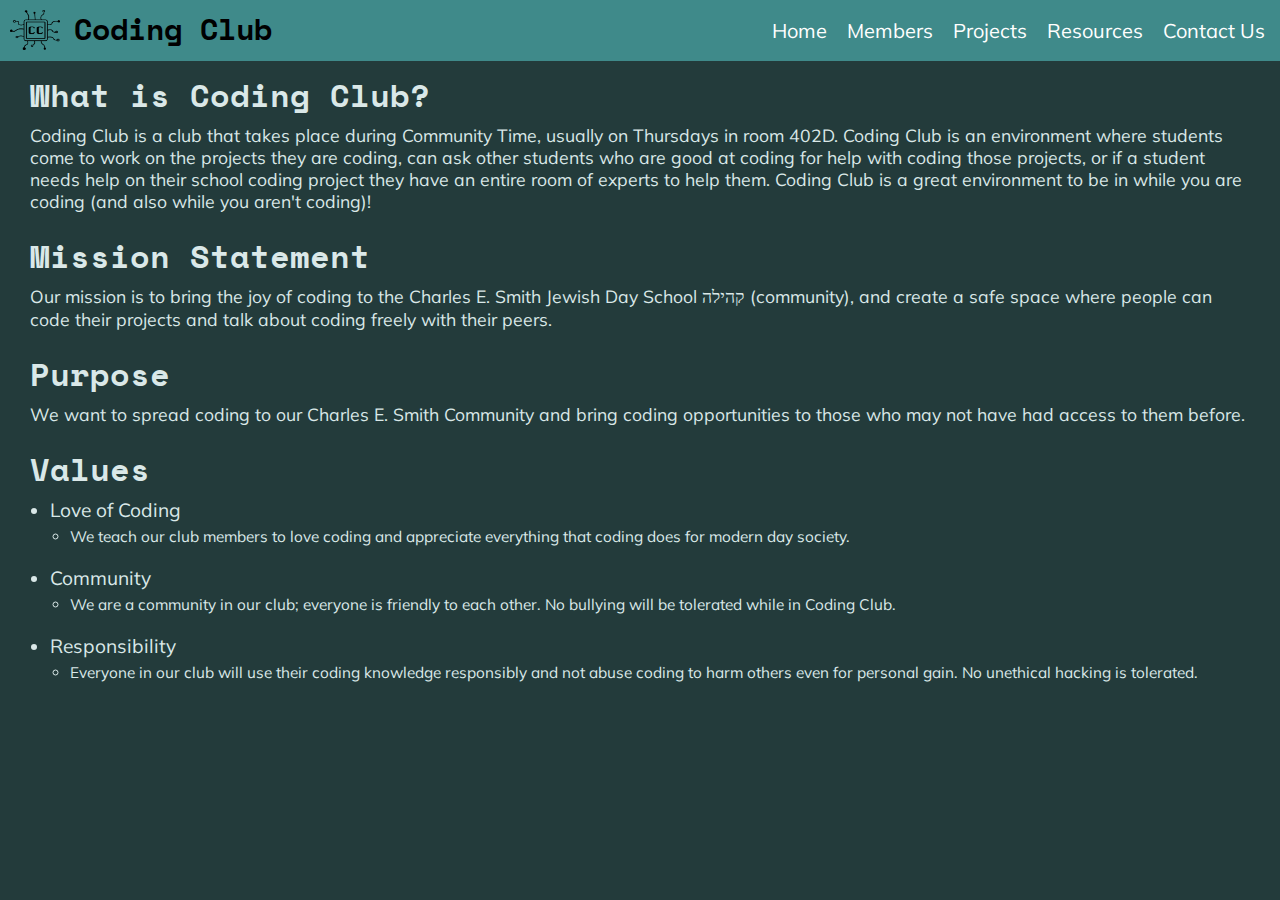
<file: index.html>
<!DOCTYPE html>
<html lang="en">
    <head>
        <meta charset="UTF-8">
        <meta http-equiv="X-UA-Compatible" content="IE=edge">
        <meta name="viewport" content="width=device-width, initial-scale=1.0">
        <link rel="stylesheet" href="styles.css"/>
        <link rel="stylesheet" href="https://fonts.googleapis.com/css?family=Space+Mono|Muli">
        <title>About Coding Club</title>
        <link rel="icon" type="image/png" href=".\icons\IconDraft1.png" media="(prefers-color-scheme:no-preference)">
        <link rel="icon" type="image/png" href=".\icons\DarkIconDraft1.png" media="(prefers-color-scheme:dark)">
        <link rel="icon" type="image/png" href=".\icons\IconDraft1.png" media="(prefers-color-scheme:light)">
    </head>
    <body>
        <header class="header">
            <a href="index.html"><img src=".\icons\IconDraft1.png"/>
            <h1 class="logo">Coding Club</h1></a>
            <input class="side-menu" type="checkbox" id="side-menu"/>
            <label class="hamb" for="side-menu"><span class="hamb-line"></span></label>
            <nav class="nav">
                <ul class="menu">
                    <li><a id="nav-link" href="index.html">Home</a></li>
                    <li><a id="nav-link" href="members.html">Members</a></li>
                    <li><a id="nav-link" href="projects.html">Projects</a></li>
                    <li><a id="nav-link" href="resources.html">Resources</a></li>
                    <li><a id="nav-link" href="contact-us.html">Contact Us</a></li>
                </ul>
            </nav>
        </header>
        <div class = "content">
            <h1>What is Coding Club?</h1>
            <p class="text">Coding Club is a club that takes place during Community Time, usually on Thursdays in room 402D. Coding Club is an environment where students come to work on the <a href="projects.html">projects</a> they are coding, can ask other students who are good at coding for help with coding those <a href="projects.html">projects</a>, or if a student needs help on their school coding <a href="projects.html">project</a> they have an entire room of experts to help them. Coding Club is a great environment to be in while you are coding (and also while you aren't coding)!</p>
            <h1>Mission Statement</h1>
            <p class="text">Our mission is to bring the joy of coding to the Charles E. Smith Jewish Day School קהילה (community), and create a safe space where people can code their projects and talk about coding freely with their peers. </p>
            <h1>Purpose</h1>
            <p class="text">We want to spread coding to our Charles E. Smith Community and bring coding opportunities to those who may not have had access to them before. </p>
            <h1>Values</h1>
            <p class="text">
                <ul class="values">
                    <li>
                        Love of Coding
                        <ul>
                            <li class="value-description">We teach our club members to love coding and appreciate everything that coding does for modern day society.</li>
                        </ul>
                    </li>
                    <li>
                        Community
                        <ul>
                            <li class="value-description">We are a community in our club; everyone is friendly to each other. No bullying will be tolerated while in Coding Club. </li>
                        </ul>
                    </li>
                    <li>
                        Responsibility
                        <ul>
                            <li class="value-description">Everyone in our club will use their coding knowledge responsibly and not abuse coding to harm others even for personal gain. No unethical hacking is tolerated. </li>
                        </ul>
                    </li>
                </ul>
            </p>
        </div>
    </body>
</html>
</file>
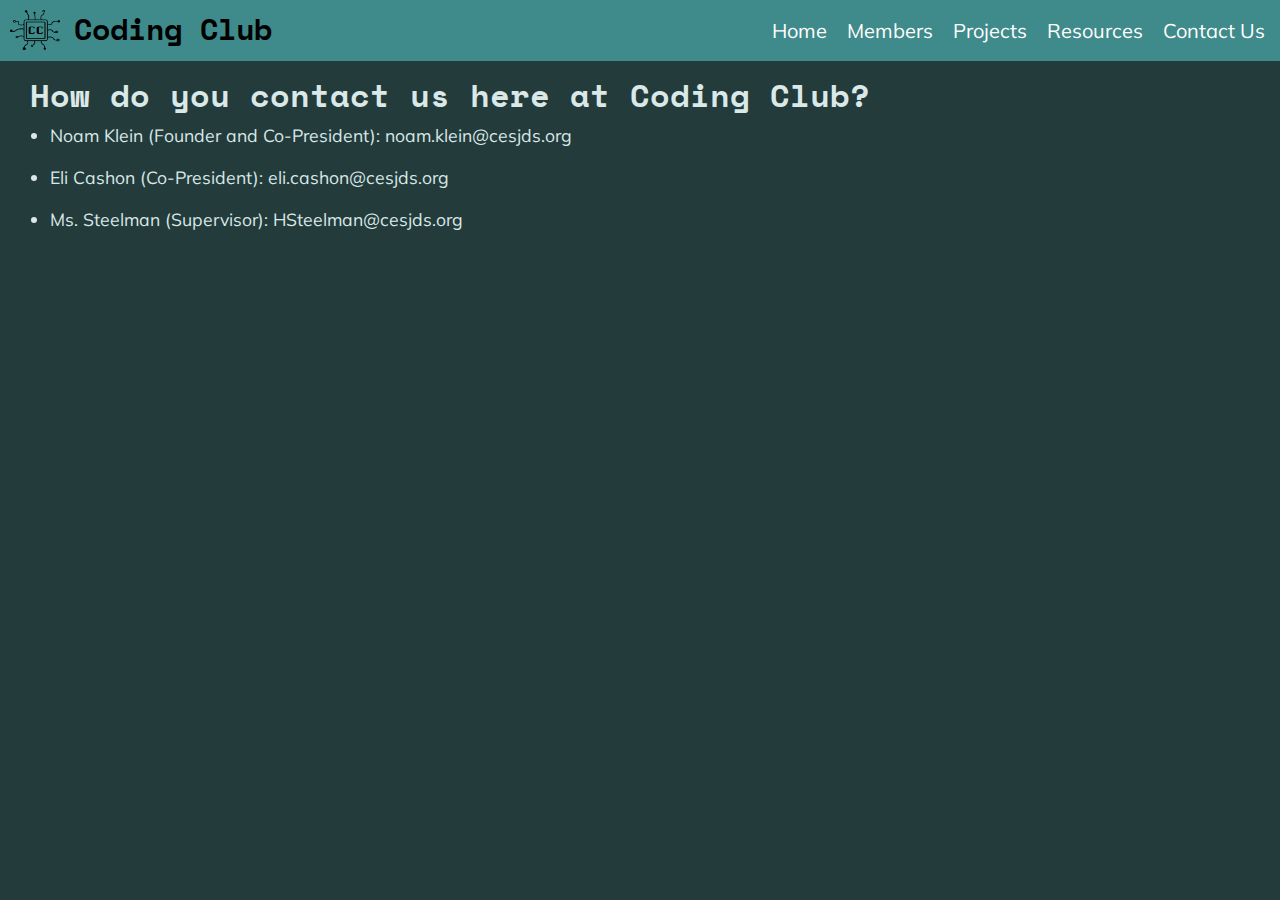
<file: contact-us.html>
<!DOCTYPE html>
<html lang="en">
    <head>
        <meta charset="UTF-8">
        <meta http-equiv="X-UA-Compatible" content="IE=edge">
        <meta name="viewport" content="width=device-width, initial-scale=1.0">
        <link rel="stylesheet" href="styles.css"/>
        <link rel="stylesheet" href="https://fonts.googleapis.com/css?family=Space+Mono|Muli">
        <title>Contact Coding Club</title>
        <link rel="icon" type="image/png" href=".\icons\IconDraft1.png" media="(prefers-color-scheme:no-preference)">
        <link rel="icon" type="image/png" href=".\icons\DarkIconDraft1.png" media="(prefers-color-scheme:dark)">
        <link rel="icon" type="image/png" href=".\icons\IconDraft1.png" media="(prefers-color-scheme:light)">
    </head>
    <body>
        <header class="header">
            <a href="index.html"><img src=".\icons\IconDraft1.png"/>
            <h1 class="logo">Coding Club</h1></a>
            <input class="side-menu" type="checkbox" id="side-menu"/>
            <label class="hamb" for="side-menu"><span class="hamb-line"></span></label>
            <nav class="nav">
                <ul class="menu">
                    <li><a id="nav-link" href="index.html">Home</a></li>
                    <li><a id="nav-link" href="members.html">Members</a></li>
                    <li><a id="nav-link" href="projects.html">Projects</a></li>
                    <li><a id="nav-link" href="resources.html">Resources</a></li>
                    <li><a id="nav-link" href="contact-us.html">Contact Us</a></li>
                </ul>
            </nav>
        </header>
        <div class = "content">
            <h1>How do you contact us here at Coding Club?</h1>
            <ul>
                <li class="text">Noam Klein (Founder and Co-President): <a class="email" href="mailto:noam.klein@cesjds.org">noam.klein@cesjds.org</a></li>
                <li class="text">Eli Cashon (Co-President): <a class="email" href="mailto:eli.cashon@cesjds.org">eli.cashon@cesjds.org</a></li>
                <li class="text">Ms. Steelman (Supervisor): <a class="email" href="mailto:HSteelman@cesjds.org">HSteelman@cesjds.org</a></li>
            </ul>
        </div>
    </body>
</html>
</file>
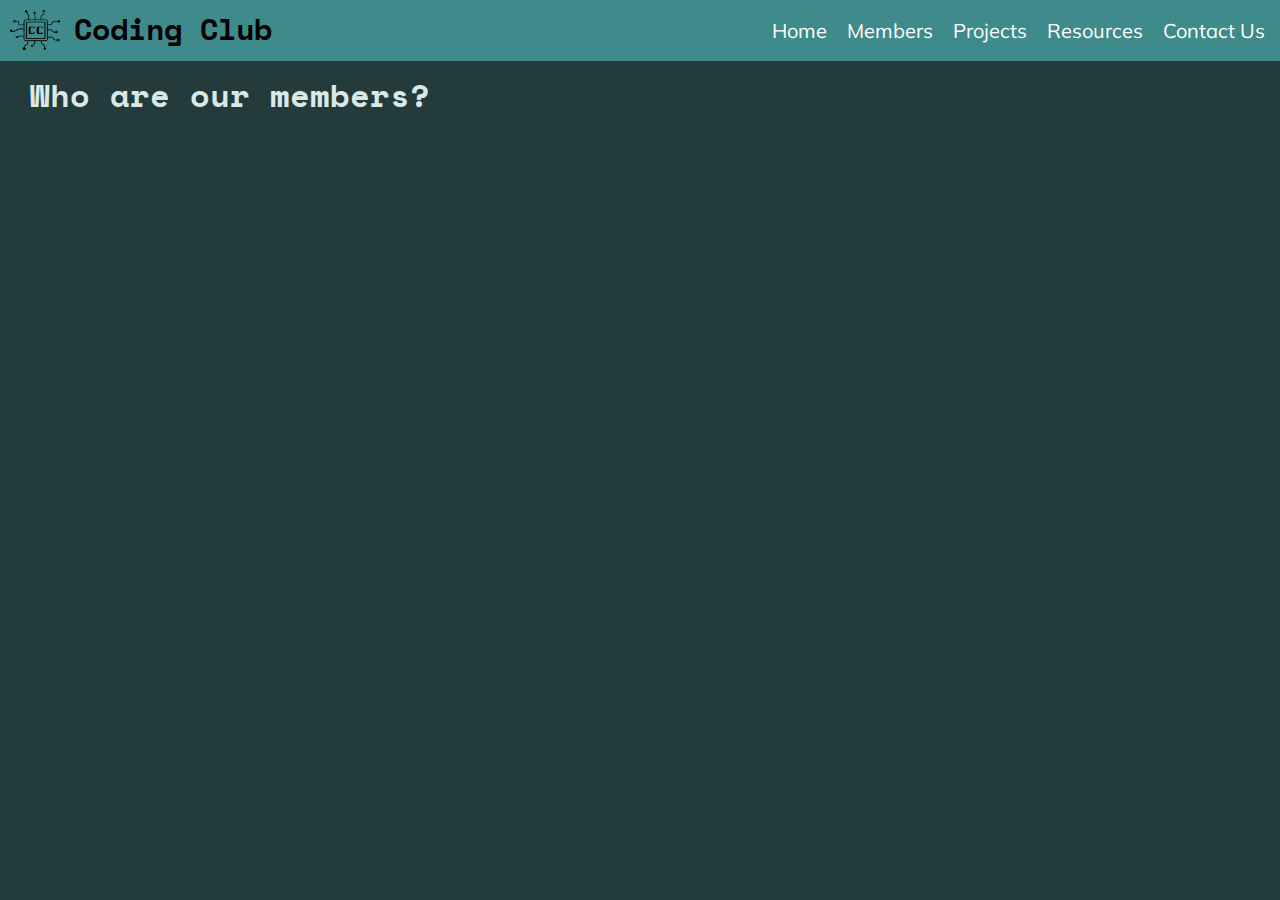
<file: members.html>
<!DOCTYPE html>
<html lang="en">
    <head>
        <meta charset="UTF-8">
        <meta http-equiv="X-UA-Compatible" content="IE=edge">
        <meta name="viewport" content="width=device-width, initial-scale=1.0">
        <link rel="stylesheet" href="styles.css"/>
        <link rel="stylesheet" href="https://fonts.googleapis.com/css?family=Space+Mono|Muli">
        <title>Coding Club Members</title>
        <link rel="icon" type="image/png" href=".\icons\IconDraft1.png" media="(prefers-color-scheme:no-preference)">
        <link rel="icon" type="image/png" href=".\icons\DarkIconDraft1.png" media="(prefers-color-scheme:dark)">
        <link rel="icon" type="image/png" href=".\icons\IconDraft1.png" media="(prefers-color-scheme:light)">
    </head>
    <body>
        <header class="header">
            <a href="index.html"><img src=".\icons\IconDraft1.png"/>
            <h1 class="logo">Coding Club</h1></a>
            <input class="side-menu" type="checkbox" id="side-menu"/>
            <label class="hamb" for="side-menu"><span class="hamb-line"></span></label>
            <nav class="nav">
                <ul class="menu">
                    <li><a id="nav-link" href="index.html">Home</a></li>
                    <li><a id="nav-link" href="members.html">Members</a></li>
                    <li><a id="nav-link" href="projects.html">Projects</a></li>
                    <li><a id="nav-link" href="resources.html">Resources</a></li>
                    <li><a id="nav-link" href="contact-us.html">Contact Us</a></li>
                </ul>
            </nav>
        </header>
    </body>
    <div class = "content">
        <h1>Who are our members?</h1>
        <div id="member-pics">
            <img/>
            <img/>
            <img/>
        </div>
    </div>
</html>
</file>
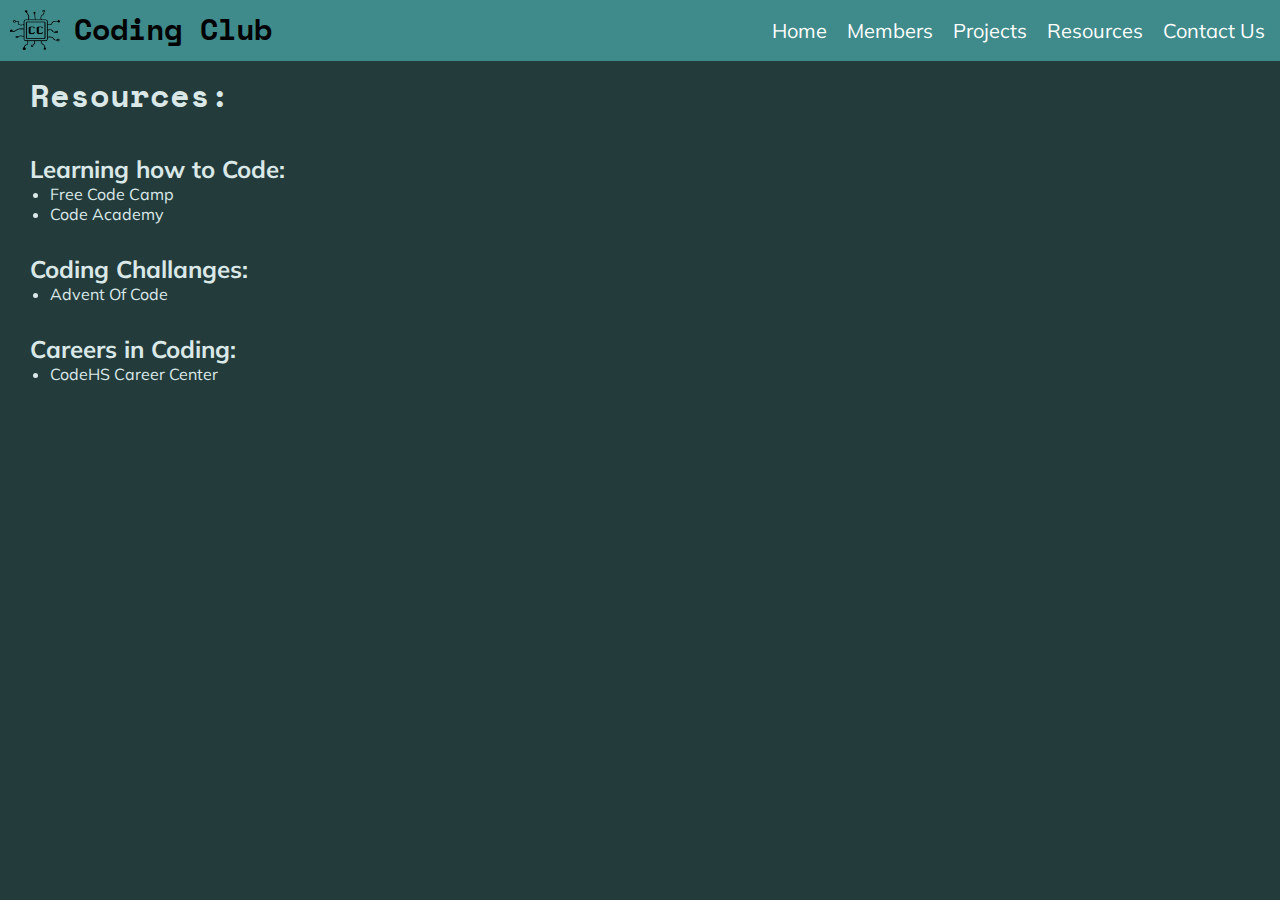
<file: resources.html>
<!DOCTYPE html>
<html lang="en">
    <head>
        <meta charset="UTF-8">
        <meta http-equiv="X-UA-Compatible" content="IE=edge">
        <meta name="viewport" content="width=device-width, initial-scale=1.0">
        <link rel="stylesheet" href="styles.css"/>
        <link rel="stylesheet" href="https://fonts.googleapis.com/css?family=Space+Mono|Muli">
        <title>Coding Club Resources</title>
        <link rel="icon" type="image/png" href=".\icons\IconDraft1.png" media="(prefers-color-scheme:no-preference)">
        <link rel="icon" type="image/png" href=".\icons\DarkIconDraft1.png" media="(prefers-color-scheme:dark)">
        <link rel="icon" type="image/png" href=".\icons\IconDraft1.png" media="(prefers-color-scheme:light)">
    </head>
    <body>
        <header class="header">
            <a href="index.html"><img src=".\icons\IconDraft1.png"/>
            <h1 class="logo">Coding Club</h1></a>
            <input class="side-menu" type="checkbox" id="side-menu"/>
            <label class="hamb" for="side-menu"><span class="hamb-line"></span></label>
            <nav class="nav">
                <ul class="menu">
                    <li><a id="nav-link" href="index.html">Home</a></li>
                    <li><a id="nav-link" href="members.html">Members</a></li>
                    <li><a id="nav-link" href="projects.html">Projects</a></li>
                    <li><a id="nav-link" href="resources.html">Resources</a></li>
                    <li><a id="nav-link" href="contact-us.html">Contact Us</a></li>
                </ul>
            </nav>
        </header>
        <div class = "content resources">
            <h1>Resources:</h1>
            <h2 id="resources-subheading">Learning how to Code:</h2>
            <ul>
                <li><a href="https://www.freecodecamp.org/">Free Code Camp</a></li>
                <li><a href="https://www.codeacademy.com/">Code Academy</a></li>
            </ul>
            <h2 id="resources-subheading">Coding Challanges:</h2>
            <ul>
                <li><a href="https://adventofcode.com/">Advent Of Code</a></li>
            </ul>
            <h2 id="resources-subheading">Careers in Coding:</h2>
            <ul>
                <li><a href="https://codehs.com/careercenter/">CodeHS Career Center</a></li>
            </ul>
        </div>
    </body>
</html>
</file>
<file: styles.css>
:root{
    --main-bg: #233B3B;
    --main-nav: #3F8A8A;
    --main-text-color: #DAE8E8;
    --main-anchor-background: #48bd6f5b;
    --main-nav-shadow: #3877ff9f;
}

*{
    margin: 0;
    padding: 0;
    box-sizing: border-box;
}

body{
    font-family: 'Muli', sans-serif;
    background-color: var(--main-bg);
}

.header img{
    position: relative;
    height: 40px;
    width: 50px;
    margin-left: 10px;
    top: 10px;
}

.header a{
    text-decoration: none;
}

.header ul{
    list-style: none;
    margin-top: 5px;
}

.header{
    background-color: var(--main-nav);
    position: sticky;
    top: 0;
    width: 100%;
}

.logo{
    display: inline-block;
    color: black;
    font-size: 30px;
    margin-left: 10px;
    margin-bottom: 10px;
    font-family: "Space Mono", "monospace"
}

.nav{
    width: 100%;
    height: 100%;
    position: fixed;
    background-color: var(--main-nav);
    overflow: hidden;
    margin-top: -2px;
    max-height: 0;
    transition: max-height .5s ease-out;
}

.menu{
    padding:2px 5px 2px 2px;
}

.menu a{
    display: block;
    padding: 12.5px 10px;
    color:white;
    font-size: 20px;
}
.menu a:hover{
    background-color: var(--main-anchor-background);
    border-radius: 10%;
}

.hamb{
    cursor: pointer;
    float: right;
    padding: 25px 20px;
}

.hamb-line {
    background: white;
    display: block;
    height: 3px;
    margin-top: 3px;
    position: relative;
    width: 24px;
}

.hamb-line::before,
.hamb-line::after{
    background: white;
    content: '';
    display: block;
    height: 100%;
    position: absolute;
    transition: all .2s ease-out;
    width: 100%;
}
.hamb-line::before{
    top: 7px;
}
.hamb-line::after{
    top: -7px;
}

.side-menu {
    display: none;
} 

.side-menu:checked ~ nav{
    max-height: 100%;
}
.side-menu:checked ~ .hamb .hamb-line {
    background: transparent;
}
.side-menu:checked ~ .hamb .hamb-line::before {
    transform: rotate(-45deg);
    top:0;
}
.side-menu:checked ~ .hamb .hamb-line::after {
    transform: rotate(45deg);
    top:0;
}

@media (min-width: 895px) {
    .nav{
        max-height: none;
        top: 0;
        position: relative;
        float: right;
        width: fit-content;
        background-color: transparent;
    }
    
    .menu li{
        float: left;
    }

    .menu a:hover{
        background-color: var(--main-anchor-background);

    }

    .hamb{
        display: none;
    }
}

#home-img{
    width: 100%;
    max-width: 850px;
    height: 100%;
    margin-bottom: 40px;
    margin-top:40px;
}

#welcoming-text{
    color: var(--main-text-color);
    font-size: 30px;
    text-align: center;
    margin-bottom: 20px;
}

#home-nav{
  display: flex;
  flex-direction: row;
  flex-wrap: wrap;
  justify-content: center;
  align-items: center;
  gap: 16px;
  max-width: 1400px;
  margin: 0 auto;
  padding: 20px 10px;
}

#home-nav a{
  width: 100%;
  max-width: 350px;
  height: 300px;
  object-fit: cover;
  border-radius: 10px;
  background-color: lightblue;
}


#home-nav::after {
  content: "";
  width: 350px;
}


.content img{
    width: 100px;
}

.content{
    font-family: "Muli";
    margin-top: 10px;
    margin-left: 30px;
    color: var(--main-text-color)
}

.content a{
    font-family: "Muli";
    color: var(--main-text-color);
    text-decoration: none;
}

.text{
    padding-bottom: 20px;
    margin-right: 30px;
    font-size: 110%;
}

.content h1{
    padding-bottom: 5px;
    font-family: "Space Mono", "monospace";
}

.values{
    margin-top: -20px;
    margin-left: 20px;
    font-size: 120%;
}

.values li ul{
    margin-left: 20px;
}

.value-description{
    font-size: 80%;
    margin-top: 5px;
    margin-bottom: 20px;
}

.email:hover{
    text-decoration: underline;
}

.content ul{
    margin-left: 20px;
}

#resources-subheading{
    margin-top: 30px;
}

.resources a:hover{
    text-decoration: underline;
}
</file>
